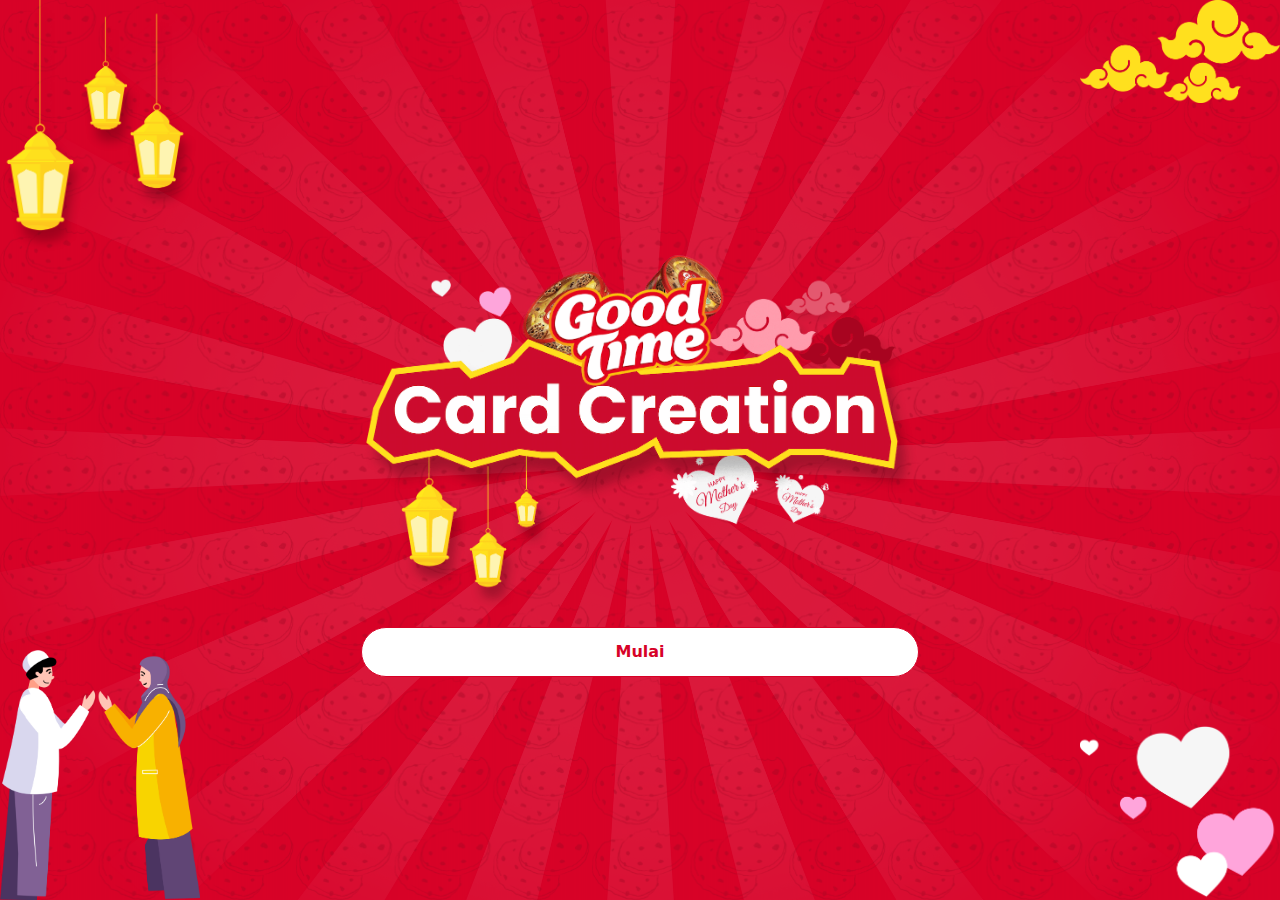
<file: index.html>
<!doctype html>
<html lang="en" class="h-100">

<head>
    <meta charset="utf-8">
    <meta name="viewport" content="width=device-width, initial-scale=1">
    <meta name="description" content="">
    <meta name="author" content="Achyar Anshorie">
    <title>Greeting Card App</title>

    <!-- Bootstrap core CSS -->
    <link href="/assets/css/bootstrap.min.css" rel="stylesheet">
    <link href="/assets/css/custom.css" rel="stylesheet">

    <!-- Favicons -->
    <meta name="theme-color" content="#7952b3">
</head>

<body>
    <div class="main-wrapper">
        <div class="outer-wrapper">
            <div class="top-ornament">
                <div class="row m-0 w-100">
                    <div class="col-6 m-0 p-0 text-start">
                        <img class="ornament topleft-ornament" src="assets/images/element_2.png">
                    </div>

                    <div class="col-6 m-0 p-0 text-end">
                        <img class="ornament topright-ornament" src="assets/images/element_3.png">
                    </div>
                </div>
            </div>
            <div class="main-content container d-flex flex-column justify-content-center">
                <div class="home-wrapper row">
                    <div class="col-12 text-center">
                        <img class="img-fluid center-ornament" src="assets/images/m_element_3.png">
                    </div>
                    <div class="col-12 text-center">
                        <a href="theme.html" class="btn btn-cust-secondary w-50">Mulai</a>
                    </div>
                </div>
            </div>
            <div class="bottom-ornament">
                <div class="row m-0 w-100 align-items-end ">
                    <div class="col-6 m-0 p-0 text-start">
                        <img class="ornament bottomleft-ornament" src="assets/images/element_1.png">
                    </div>

                    <div class="col-6 m-0 p-0 text-end align-items-end ">
                        <img class="ornament bottomright-ornament" src="assets/images/element_4.png">
                    </div>
                </div>
            </div>
        </div>
    </div>

    <script src="/assets/js/bootstrap.bundle.min.js"></script>

</body>

</html>
</file>
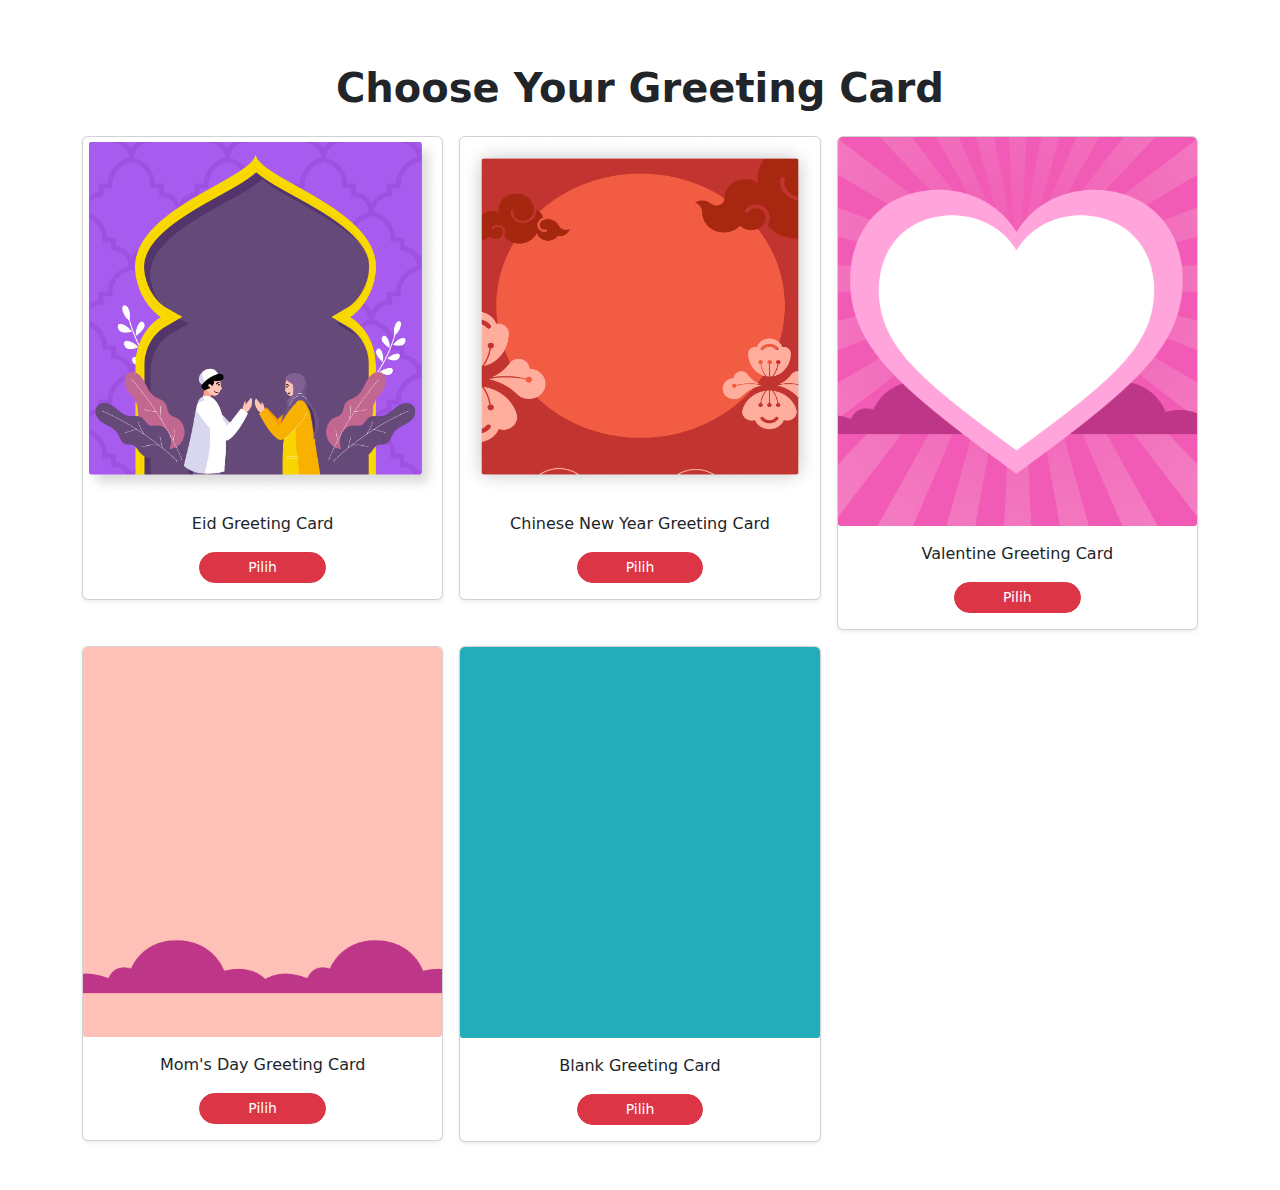
<file: theme.html>
<!doctype html>
<html lang="en" class="h-100">

<head>
    <meta charset="utf-8">
    <meta name="viewport" content="width=device-width, initial-scale=1">
    <meta name="description" content="">
    <meta name="author" content="Achyar Anshorie">
    <title>Starter App</title>

    <!-- Bootstrap core CSS -->
    <link href="/assets/css/bootstrap.min.css" rel="stylesheet">
    <link href="/assets/css/custom.css" rel="stylesheet">

    <!-- Favicons -->
    <meta name="theme-color" content="#7952b3">
</head>

<body class="d-flex flex-column h-100">

    <!-- Begin page content -->
    <div class="album p-5">
        <div class="container">
            <h1 class="display-7 fw-bold text-center mt-3">Choose Your Greeting Card</h1>
            <div class="row row-cols-1 row-cols-sm-2 row-cols-md-3 g-3 mt-2">

                <div class="col">
                    <div class="card shadow-sm">
                        <img src="assets/images/eid.png"
                            alt="img" class="bd-placeholder-img card-img-top" width="100%">
                        <div class="card-body">
                            <p class="card-text text-center">Eid Greeting Card</p>
                            <div class="text-center align-items-center">
                                <a href="editor.html" class="btn btn-sm btn-danger rounded-pill px-5">Pilih</a>
                            </div>
                        </div>
                    </div>
                </div>

                <div class="col">
                    <div class="card shadow-sm">
                        <img src="assets/images/chinnes.png" alt="img" class="bd-placeholder-img card-img-top" width="100%">
                        <div class="card-body">
                            <p class="card-text text-center">Chinese New Year Greeting Card</p>
                            <div class="text-center align-items-center">
                                <a href="editor.html" class="btn btn-sm btn-danger rounded-pill px-5">Pilih</a>
                            </div>
                        </div>
                    </div>
                </div>

                <div class="col">
                    <div class="card shadow-sm">
                        <img src="assets/images/valentine.png" alt="img" class="bd-placeholder-img card-img-top" width="100%">
                        <div class="card-body">
                            <p class="card-text text-center">Valentine Greeting Card</p>
                            <div class="text-center align-items-center">
                                <a href="editor.html" class="btn btn-sm btn-danger rounded-pill px-5">Pilih</a>
                            </div>
                        </div>
                    </div>
                </div>

                <div class="col">
                    <div class="card shadow-sm">
                        <img src="assets/images/mother.png" alt="img" class="bd-placeholder-img card-img-top" width="100%">
                        <div class="card-body">
                            <p class="card-text text-center">Mom's Day Greeting Card</p>
                            <div class="text-center align-items-center">
                                <a href="editor.html" class="btn btn-sm btn-danger rounded-pill px-5">Pilih</a>
                            </div>
                        </div>
                    </div>
                </div>
                
                <div class="col">
                    <div class="card shadow-sm">
                        <img src="assets/images/green.png" alt="img" class="bd-placeholder-img card-img-top" width="100%">
                        <div class="card-body">
                            <p class="card-text text-center">Blank Greeting Card</p>
                            <div class="text-center align-items-center">
                                <a href="editor.html" class="btn btn-sm btn-danger rounded-pill px-5">Pilih</a>
                            </div>
                        </div>
                    </div>
                </div>

            </div>
        </div>
    </div>

    <script src="/assets/js/bootstrap.bundle.min.js"></script>

</body>

</html>
</file>
<file: assets/css/custom.css>
main>.container {
    padding: 60px 15px 0;
}

.bd-placeholder-img {
    font-size: 1.125rem;
    text-anchor: middle;
    -webkit-user-select: none;
    -moz-user-select: none;
    user-select: none;
}

@media (min-width: 768px) {
    .bd-placeholder-img-lg {
        font-size: 3.5rem;
    }
}

.konvajs-content {
    height: 400px !important;
}

.main-wrapper {
    min-height: 100vh;
    background-image: url("../images/bg.png");
    background-size: cover;
    background-repeat: no-repeat;
    background-position: center;
}

.outer-wrapper {
    min-width: 100%;
    min-height: 100vh;
    position: relative;
    z-index: 2;
}

.outer-wrapper:before {
    content: ' ';
    display: block;
    position: absolute;
    left: 0;
    top: 0;
    width: 100%;
    height: 100%;
    opacity: 0.4;
    background-image: url(../images/m_element_7.png);
    background-size: 96px;
    background-repeat: space;
    z-index: -1;
}

.top-ornament,
.bottom-ornament {
    width: 100%;
    position: absolute;
    z-index: -1;
}

.top-ornament {
    top: 0;
}

.bottom-ornament {
    bottom: 0;
}

.top-ornament .ornament,
.bottom-ornament .ornament {
    max-width: 150px;
}

.center-ornament {
    max-width: 300px;
    margin-bottom: 1rem;
}

@media screen and (min-width: 768px) {

    .top-ornament .ornament,
    .bottom-ornament .ornament {
        max-width: 200px;
    }

    .center-ornament {
        max-width: 50%;
    }
}

.main-content {
    min-height: 100vh;
}

/* Buttons */

.btn-cust-primary {
    --bs-btn-padding-x: 2rem;
    --bs-btn-padding-y: .75rem;
    --bs-btn-font-weight: 600;
    --bs-btn-color: var(--bs-white);
    --bs-btn-bg: rgb(215, 2, 39);
    --bs-btn-border-color: rgb(215, 2, 39);
    --bs-btn-border-radius: 3rem;
    --bs-btn-hover-color: var(--bs-white);
    --bs-btn-hover-bg: rgb(218, 21, 56);
    --bs-btn-hover-border-color: rgb(218, 21, 56);
    --bs-btn-focus-shadow-rgb: var(--bd-violet-rgb);
    --bs-btn-active-color: var(--bs-btn-hover-color);
    --bs-btn-active-bg: rgb(218, 21, 56);
    --bs-btn-active-border-color: rgb(218, 21, 56);
}

.btn-cust-secondary {
    --bs-btn-padding-x: 2rem;
    --bs-btn-padding-y: .75rem;
    --bs-btn-font-weight: 600;
    --bs-btn-color: rgb(215 2 39);
    --bs-btn-bg: var(--bs-white);
    --bs-btn-border-color: rgb(215 2 39);
    --bs-btn-border-radius: 3rem;
    --bs-btn-hover-color: rgb(218, 21, 56);
    --bs-btn-hover-bg: rgb(228, 228, 228);
    --bs-btn-hover-border-color: rgb(218, 21, 56);
    --bs-btn-focus-shadow-rgb: var(--bd-violet-rgb);
    --bs-btn-active-color: var(--bs-btn-hover-color);
    --bs-btn-active-bg: rgb(228, 228, 228);
    --bs-btn-active-border-color: rgb(218, 21, 56);
}
</file>
